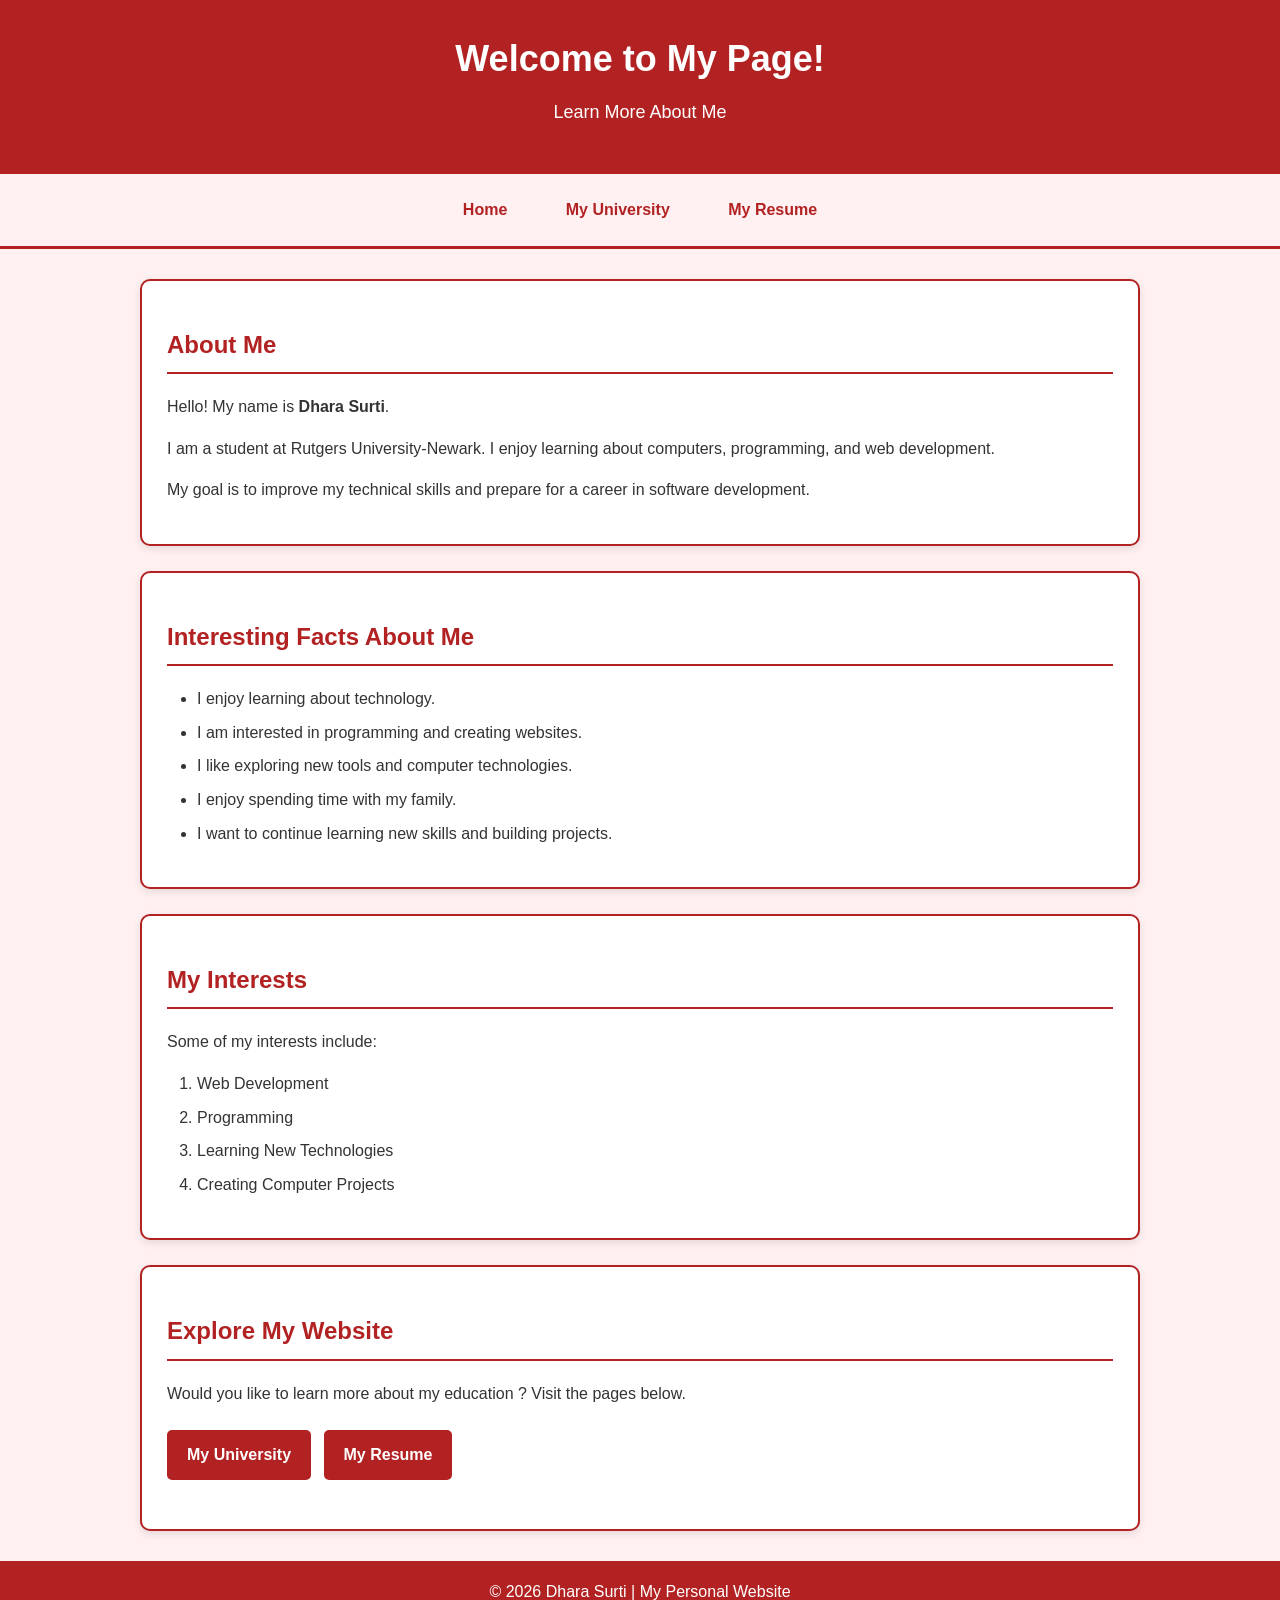
<file: index.html>
<!DOCTYPE html>
<html lang="en">

<head>
    <meta charset="UTF-8">
    <meta name="viewport" content="width=device-width, initial-scale=1.0">

    <title>Dhara Surti - My Homepage</title>

    <!-- Connect to the CSS file -->
    <link rel="stylesheet" href="style.css">
</head>

<body>

    <!-- Website Header -->
    <header>
        <h1>Welcome to My Page!</h1>
        <p class="subtitle">Learn More About Me</p>
    </header>

    <!-- Navigation Menu -->
    <nav>
        <a href="index.html">Home</a>
        <a href="myUniversity.html">My University</a>
        <a href="resume.html">My Resume</a>
    </nav>

    <!-- Main Content -->
    <main>

        <!-- About Me Section -->
        <section class="card">
            <h2>About Me</h2>

            <p>Hello! My name is <strong>Dhara Surti</strong>.</p>

            <p>
                I am a student at Rutgers University-Newark.
                I enjoy learning about computers, programming,
                and web development.
            </p>

            <p>
                My goal is to improve my technical skills and
                prepare for a career in software development.
            </p>
        </section>

        <!-- Interesting Facts Section -->
        <section class="card">
            <h2>Interesting Facts About Me</h2>

            <ul>
                <li>I enjoy learning about technology.</li>
                <li>I am interested in programming and creating websites.</li>
                <li>I like exploring new tools and computer technologies.</li>
                <li>I enjoy spending time with my family.</li>
                <li>I want to continue learning new skills and building projects.</li>
            </ul>
        </section>

        <!-- My Interests Section -->
        <section class="card">
            <h2>My Interests</h2>

            <p>Some of my interests include:</p>

            <ol>
                <li>Web Development</li>
                <li>Programming</li>
                <li>Learning New Technologies</li>
                <li>Creating Computer Projects</li>
            </ol>
        </section>

        <!-- Links Section -->
        <section class="card">
            <h2>Explore My Website</h2>

            <p>
                Would you like to learn more about my education
                ? Visit the pages below.
            </p>

            <p>
                <a class="button" href="myUniversity.html">
                    My University
                </a>

                <a class="button" href="resume.html">
                    My Resume
                </a>
            </p>
        </section>

    </main>

    <!-- Website Footer -->
    <footer>
        <p>&copy; 2026 Dhara Surti | My Personal Website</p>
    </footer>

</body>

</html>
</file>
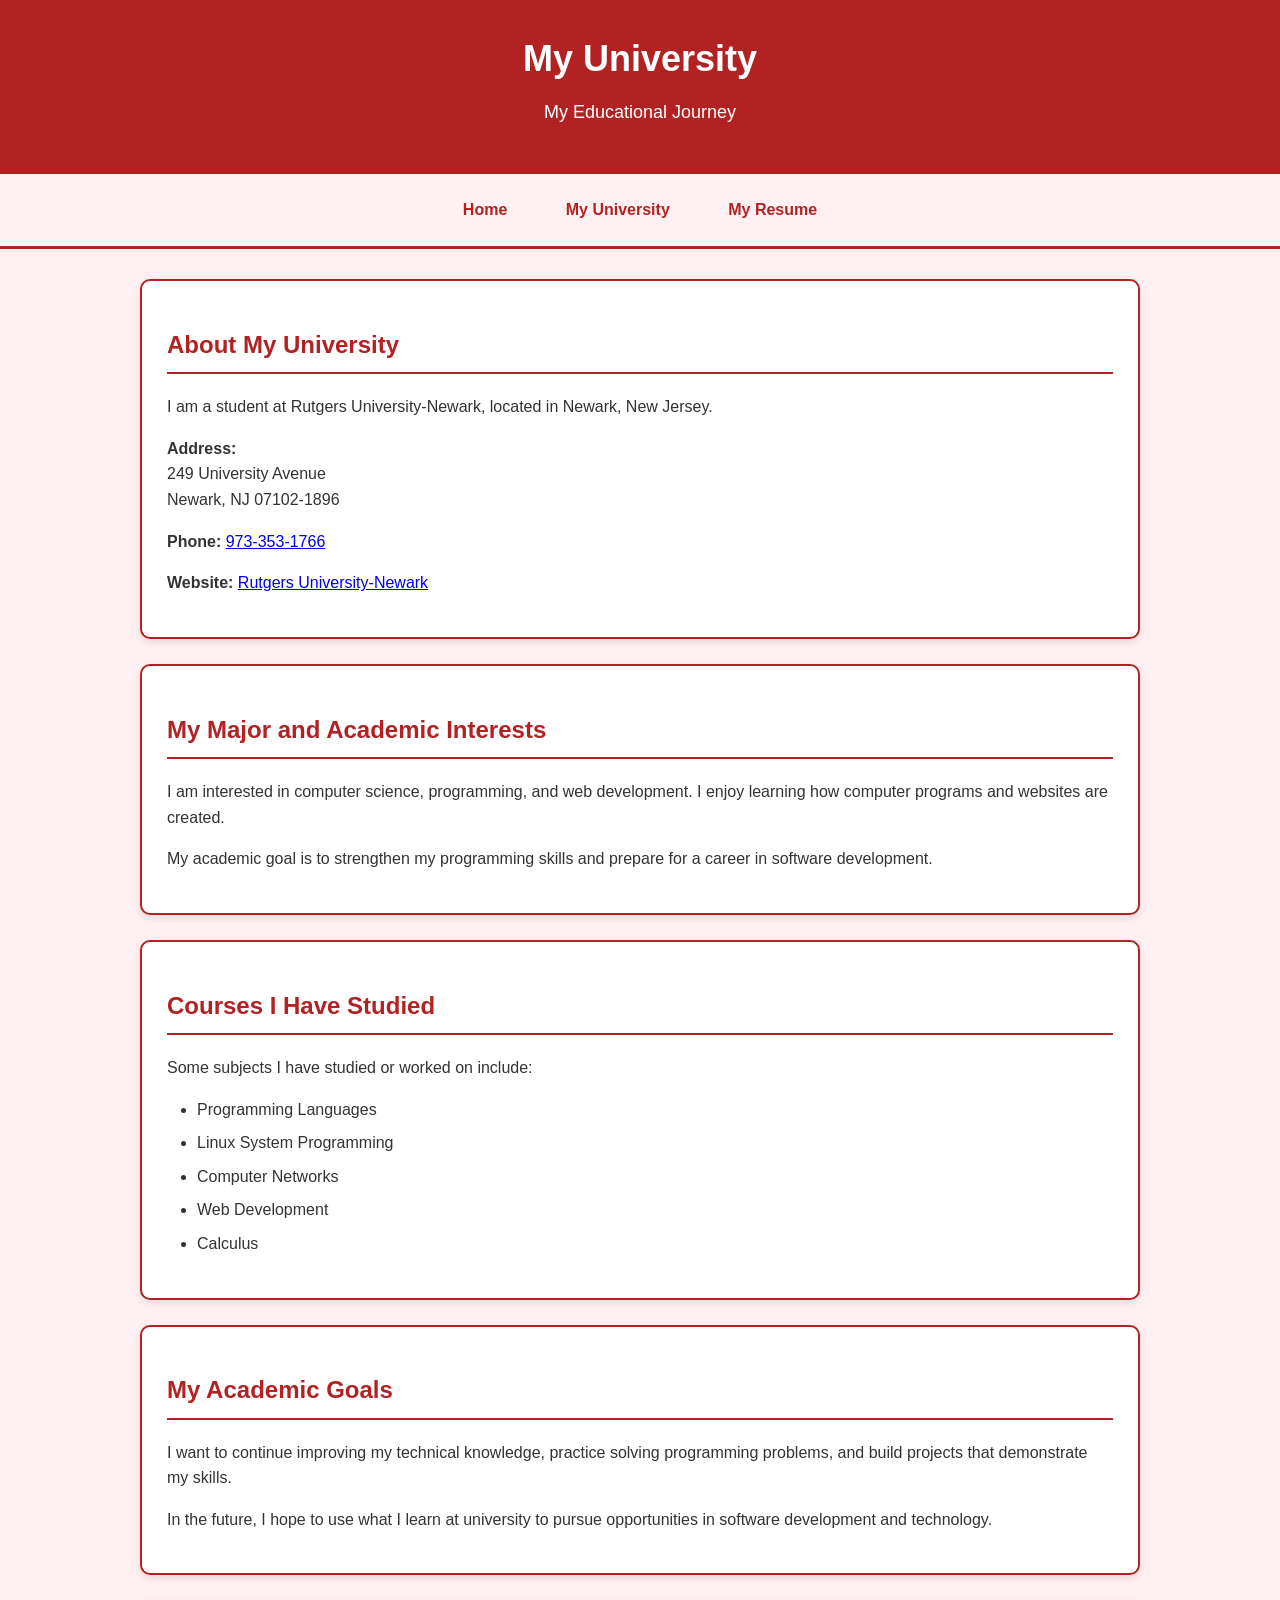
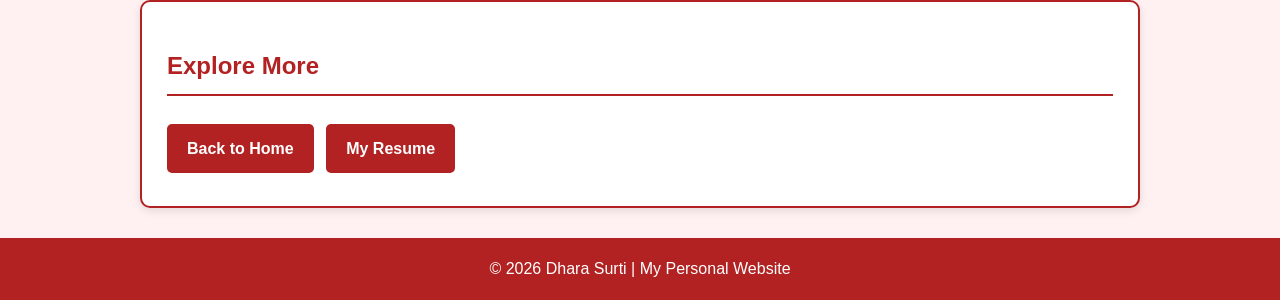
<file: myUniversity.html>
<!DOCTYPE html>
<html lang="en">

<head>
    <meta charset="UTF-8">
    <meta name="viewport" content="width=device-width, initial-scale=1.0">

    <title>My University - Dhara Surti</title>

    <link rel="stylesheet" href="style.css">
</head>

<body>

    <!-- Website Header -->
    <header>
        <h1>My University</h1>
        <p class="subtitle">My Educational Journey</p>
    </header>

    <!-- Navigation Menu -->
    <nav>
        <a href="index.html">Home</a>
        <a href="myUniversity.html">My University</a>
        <a href="resume.html">My Resume</a>
    </nav>

    <!-- Main Content -->
    <main>

        <!-- University Information -->
        <section class="card">
            <h2>About My University</h2>

            <p>
                I am a student at Rutgers University-Newark,
                located in Newark, New Jersey.
            </p>

            <p>
                <strong>Address:</strong><br>
                249 University Avenue<br>
                Newark, NJ 07102-1896
            </p>

            <p>
                <strong>Phone:</strong>
                <a href="tel:9733531766">973-353-1766</a>
            </p>

            <p>
                <strong>Website:</strong>
                <a href="https://www.newark.rutgers.edu/" target="_blank">
                    Rutgers University-Newark
                </a>
            </p>
        </section>

        <!-- My Major -->
        <section class="card">
            <h2>My Major and Academic Interests</h2>

            <p>
                I am interested in computer science, programming,
                and web development. I enjoy learning how computer
                programs and websites are created.
            </p>

            <p>
                My academic goal is to strengthen my programming
                skills and prepare for a career in software development.
            </p>
        </section>

        <!-- Courses -->
        <section class="card">
            <h2>Courses I Have Studied</h2>

            <p>Some subjects I have studied or worked on include:</p>

            <ul>
                <li>Programming Languages</li>
                <li>Linux System Programming</li>
                <li>Computer Networks</li>
                <li>Web Development</li>
                <li>Calculus</li>
            </ul>
        </section>

        <!-- Academic Goals -->
        <section class="card">
            <h2>My Academic Goals</h2>

            <p>
                I want to continue improving my technical knowledge,
                practice solving programming problems, and build
                projects that demonstrate my skills.
            </p>

            <p>
                In the future, I hope to use what I learn at
                university to pursue opportunities in software
                development and technology.
            </p>
        </section>

        <!-- Navigation Buttons -->
        <section class="card">
            <h2>Explore More</h2>

            <a class="button" href="index.html">Back to Home</a>

            <a class="button" href="resume.html">My Resume</a>
        </section>

    </main>

    <!-- Website Footer -->
    <footer>
        <p>&copy; 2026 Dhara Surti | My Personal Website</p>
    </footer>

</body>

</html>
</file>
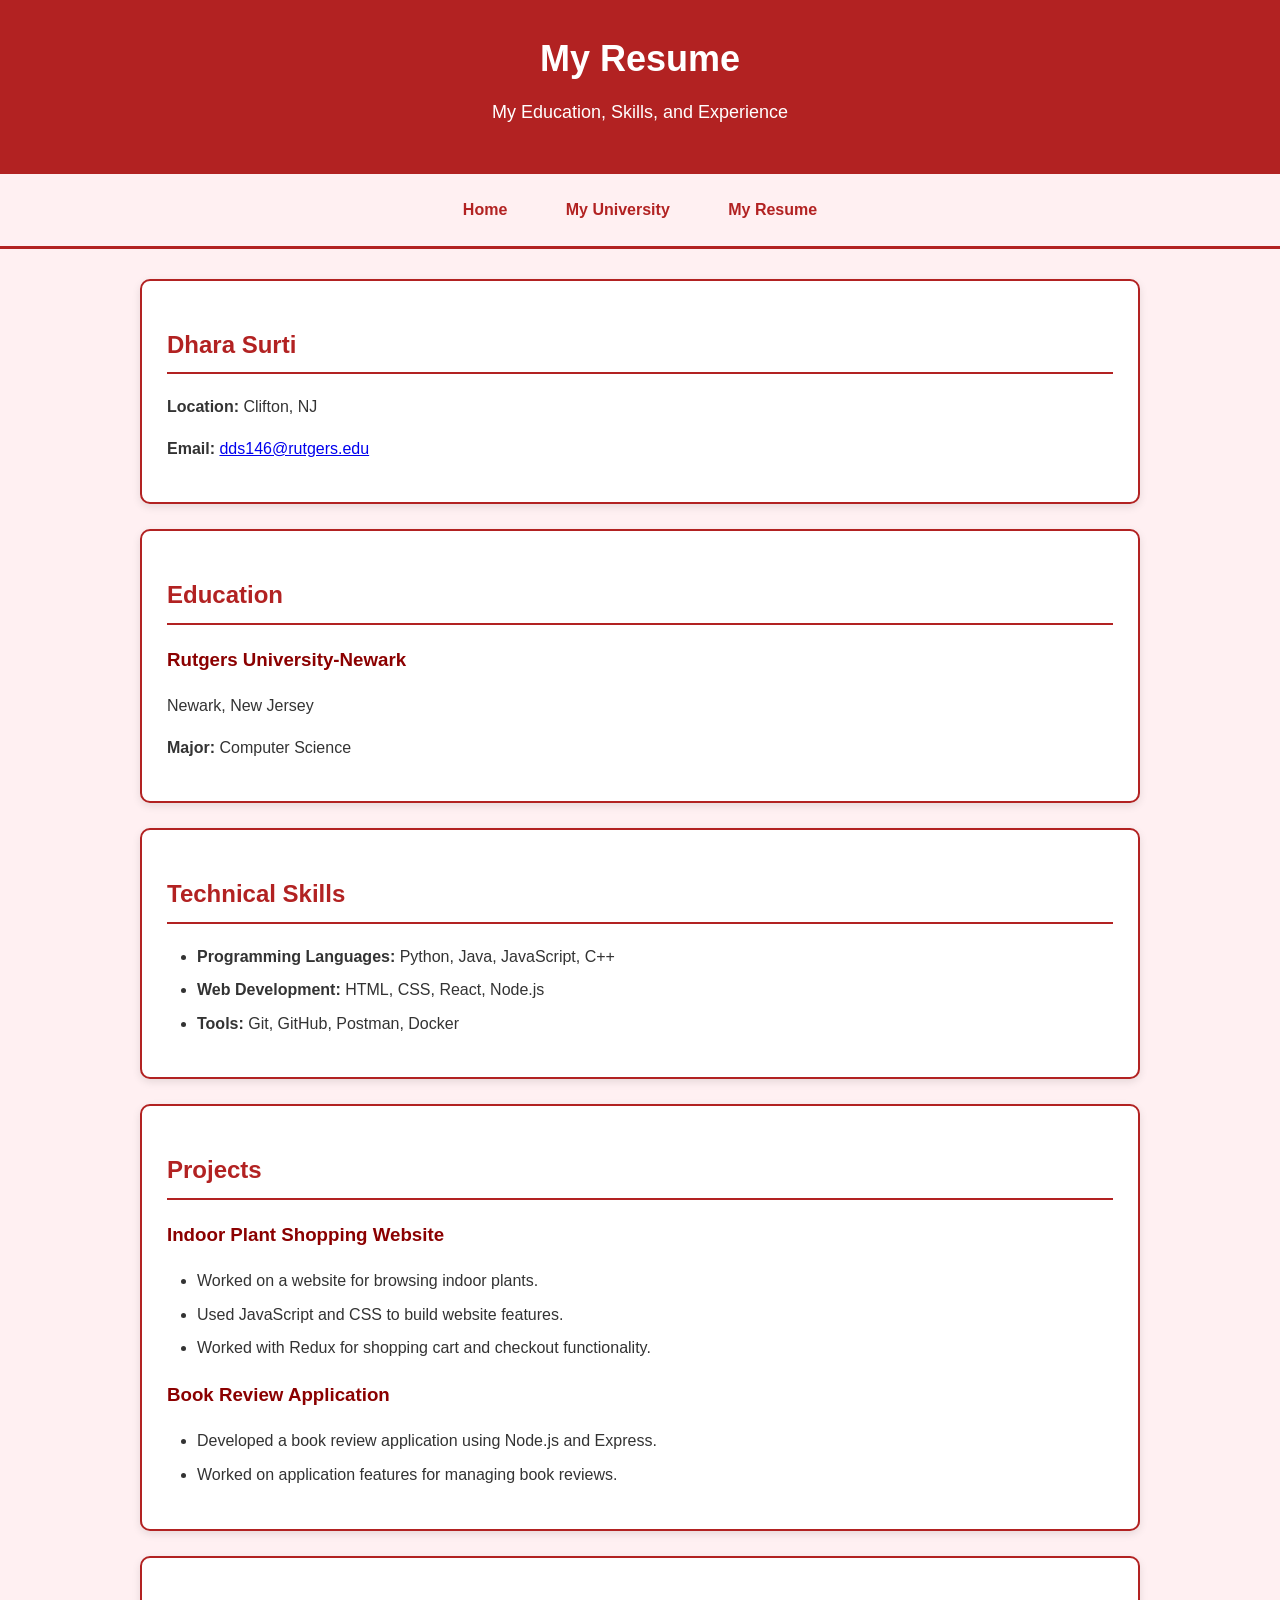
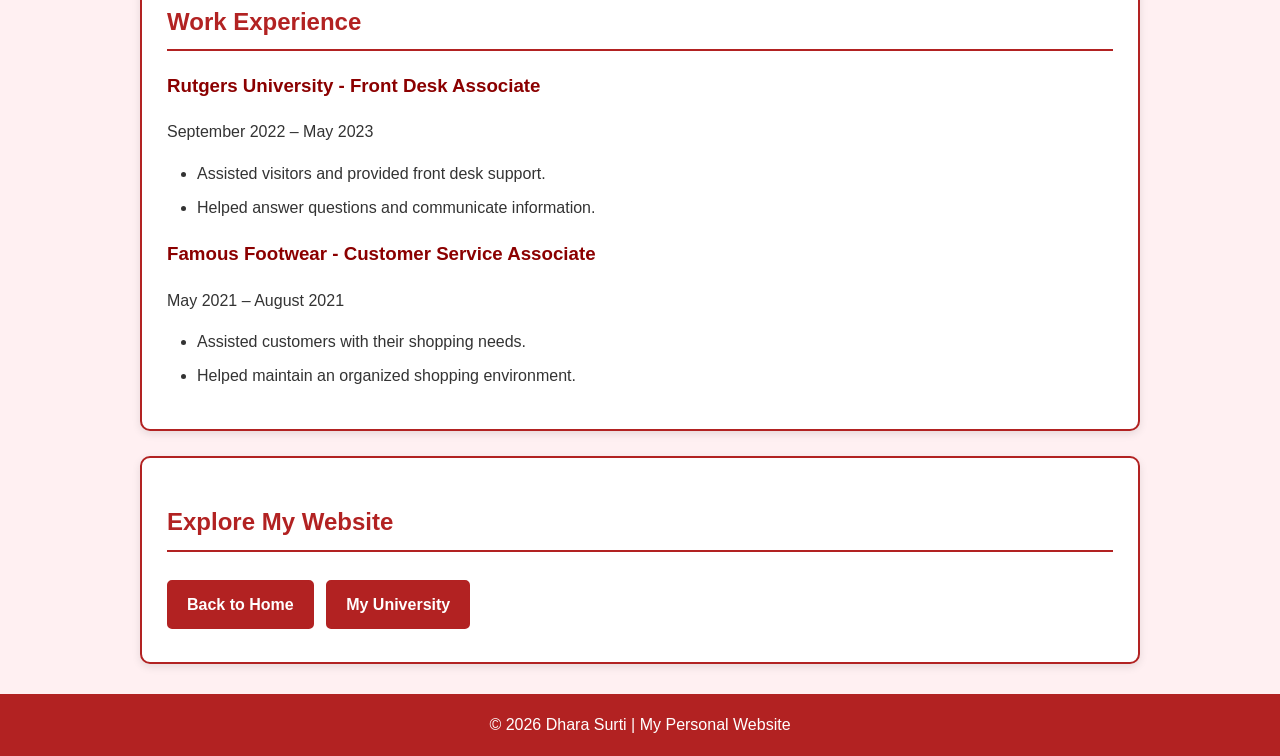
<file: resume.html>
<!DOCTYPE html>
<html lang="en">

<head>
    <meta charset="UTF-8">
    <meta name="viewport" content="width=device-width, initial-scale=1.0">

    <title>My Resume - Dhara Surti</title>

    <link rel="stylesheet" href="style.css">
</head>

<body>

    <!-- Website Header -->
    <header>
        <h1>My Resume</h1>
        <p class="subtitle">My Education, Skills, and Experience</p>
    </header>

    <!-- Navigation Menu -->
    <nav>
        <a href="index.html">Home</a>
        <a href="myUniversity.html">My University</a>
        <a href="resume.html">My Resume</a>
    </nav>

    <!-- Main Content -->
    <main>

        <!-- Personal Information -->
        <section class="card">

            <h2>Dhara Surti</h2>

            <p><strong>Location:</strong> Clifton, NJ</p>

            <p>
                <strong>Email:</strong>
                <a href="mailto:dds146@rutgers.edu">
                    dds146@rutgers.edu
                </a>
            </p>

        </section>

        <!-- Education -->
        <section class="card">

            <h2>Education</h2>

            <h3>Rutgers University-Newark</h3>

            <p>Newark, New Jersey</p>

            <p><strong>Major:</strong> Computer Science</p>

        </section>

        <!-- Technical Skills -->
        <section class="card">

            <h2>Technical Skills</h2>

            <ul>
                <li>
                    <strong>Programming Languages:</strong>
                    Python, Java, JavaScript, C++
                </li>

                <li>
                    <strong>Web Development:</strong>
                    HTML, CSS, React, Node.js
                </li>

                <li>
                    <strong>Tools:</strong>
                    Git, GitHub, Postman, Docker
                </li>
            </ul>

        </section>

        <!-- Projects -->
        <section class="card">

            <h2>Projects</h2>

            <h3>Indoor Plant Shopping Website</h3>

            <ul>
                <li>Worked on a website for browsing indoor plants.</li>
                <li>Used JavaScript and CSS to build website features.</li>
                <li>Worked with Redux for shopping cart and checkout functionality.</li>
            </ul>

            <h3>Book Review Application</h3>

            <ul>
                <li>Developed a book review application using Node.js and Express.</li>
                <li>Worked on application features for managing book reviews.</li>
            </ul>

        </section>

        <!-- Work Experience -->
        <section class="card">

            <h2>Work Experience</h2>

            <h3>Rutgers University - Front Desk Associate</h3>

            <p>September 2022 – May 2023</p>

            <ul>
                <li>Assisted visitors and provided front desk support.</li>
                <li>Helped answer questions and communicate information.</li>
            </ul>

            <h3>Famous Footwear - Customer Service Associate</h3>

            <p>May 2021 – August 2021</p>

            <ul>
                <li>Assisted customers with their shopping needs.</li>
                <li>Helped maintain an organized shopping environment.</li>
            </ul>

        </section>

        <!-- Website Navigation -->
        <section class="card">

            <h2>Explore My Website</h2>

            <a class="button" href="index.html">Back to Home</a>

            <a class="button" href="myUniversity.html">My University</a>

        </section>

    </main>

    <!-- Website Footer -->
    <footer>
        <p>&copy; 2026 Dhara Surti | My Personal Website</p>
    </footer>

</body>

</html>
</file>
<file: style.css>
/* ===================================
   General Page Styling
=================================== */

body {
    font-family: Arial, Helvetica, sans-serif;
    background-color: #FFF0F2;
    color: #333333;
    margin: 0;
    padding: 0;
    line-height: 1.6;
}

/* ===================================
   Website Header
=================================== */

header {
    background-color: #B22222;
    color: #FFFFFF;
    text-align: center;
    padding: 30px 20px;
}

header h1 {
    margin: 0;
    font-size: 36px;
}

.subtitle {
    font-size: 18px;
    margin-top: 10px;
    color: #FFFFFF;
}

/* ===================================
   Navigation Menu
=================================== */

nav {
    background-color: #FFF0F2;
    text-align: center;
    padding: 15px;
    border-bottom: 3px solid #B22222;
}

nav a {
    color: #B22222;
    text-decoration: none;
    font-weight: bold;
    margin: 0 15px;
    padding: 8px 12px;
    display: inline-block;
    border-radius: 5px;
}

nav a:hover {
    background-color: #B22222;
    color: #FFFFFF;
}

/* ===================================
   Main Content Area
=================================== */

main {
    max-width: 1000px;
    margin: 30px auto;
    padding: 0 20px;
}

/* ===================================
   Content Cards
=================================== */

.card {
    background-color: #FFFFFF;
    border: 2px solid #B22222;
    border-radius: 10px;
    padding: 25px;
    margin-bottom: 25px;
    box-shadow: 0 3px 8px rgba(0, 0, 0, 0.1);
}

/* ===================================
   Section Headings
=================================== */

.card h2 {
    color: #B22222;
    border-bottom: 2px solid #B22222;
    padding-bottom: 8px;
}

.card h3 {
    color: #8B0000;
}

/* ===================================
   Paragraphs
=================================== */

p {
    font-size: 16px;
}

/* ===================================
   Lists
=================================== */

ul,
ol {
    padding-left: 30px;
}

li {
    margin-bottom: 8px;
}

/* ===================================
   General Link Styling
=================================== */

a {
    transition: 0.3s ease;
}

/* ===================================
   Buttons
=================================== */

.button {
    display: inline-block;
    background-color: #B22222;
    color: #FFFFFF;
    text-decoration: none;
    padding: 10px 18px;
    margin: 8px 8px 8px 0;
    border-radius: 5px;
    font-weight: bold;
    border: 2px solid #B22222;
}

.button:hover {
    background-color: #8B0000;
    border-color: #8B0000;
    color: #FFFFFF;
}

/* ===================================
   Website Footer
=================================== */

footer {
    background-color: #B22222;
    color: #FFFFFF;
    text-align: center;
    padding: 18px;
    margin-top: 30px;
}

footer p {
    margin: 0;
    color: #FFFFFF;
}

/* ===================================
   Mobile-Friendly Design
=================================== */

@media screen and (max-width: 600px) {

    header h1 {
        font-size: 28px;
    }

    nav {
        padding: 10px;
    }

    nav a {
        margin: 5px;
        padding: 8px;
    }

    main {
        padding: 0 12px;
    }

    .card {
        padding: 18px;
    }

    .button {
        display: block;
        text-align: center;
        margin-right: 0;
    }
}
</file>
